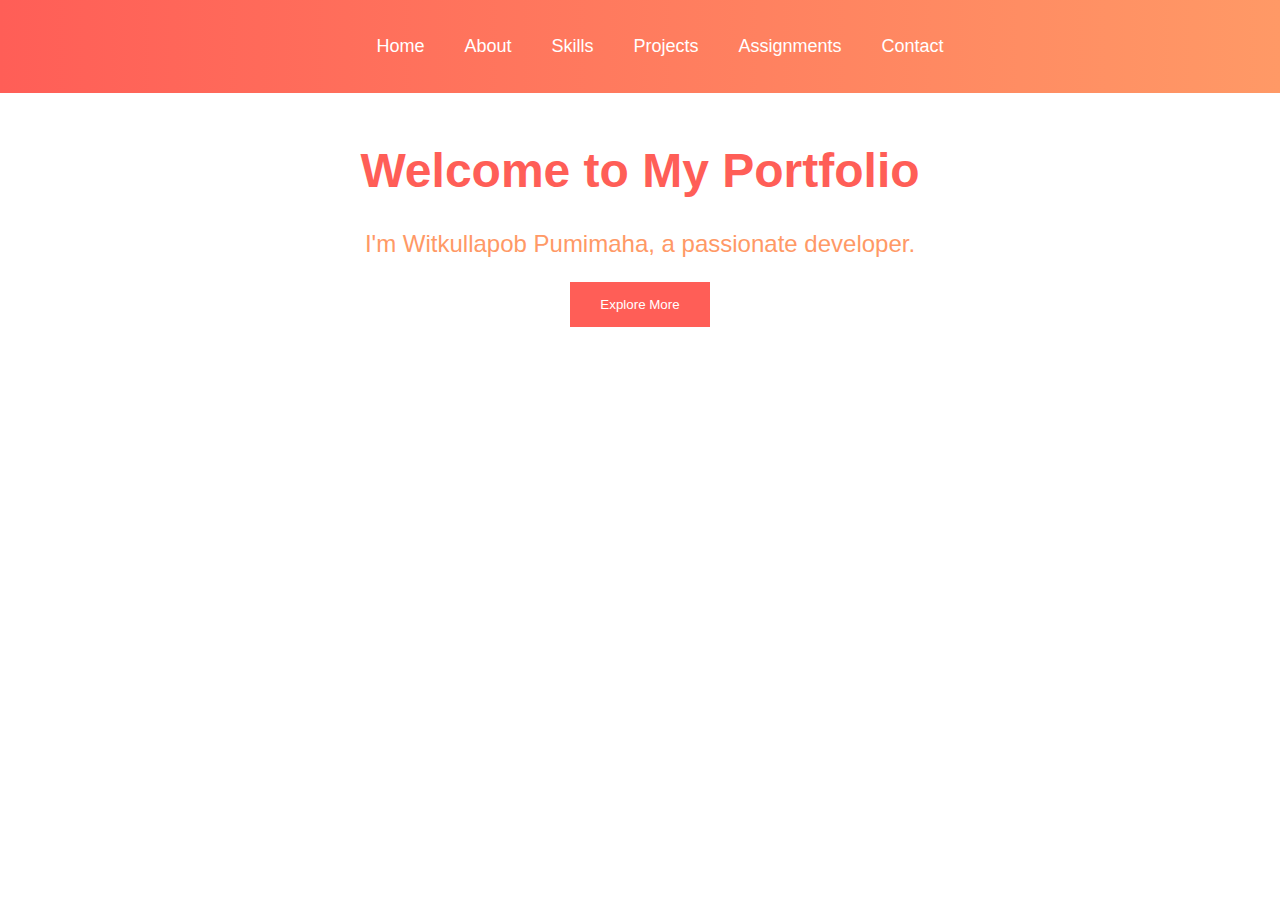
<file: index.html>
<!DOCTYPE html>
<html lang="en">
<head>
    <meta charset="UTF-8">
    <meta name="viewport" content="width=device-width, initial-scale=1.0">
    <title>Personal Portfolio - Home</title>
    <link rel="stylesheet" href="styles.css">
</head>
<body>
   <header>
    <nav>
        <ul>
            <li><a href="index.html">Home</a></li>
            <li><a href="about.html">About</a></li>
            <li><a href="skills.html">Skills</a></li>
            <li><a href="projects.html">Projects</a></li>
            <li><a href="assignments.html">Assignments</a></li>
            <li><a href="contact.html">Contact</a></li>
        </ul>
    </nav>
</header>

    <section id="home">
        <h1>Welcome to My Portfolio</h1>
        <p>I'm Witkullapob Pumimaha, a passionate developer.</p>
        <a href="#about"><button>Explore More</button></a>
    </section>
    <script src="scripts.js"></script>
</body>
</html>
</file>
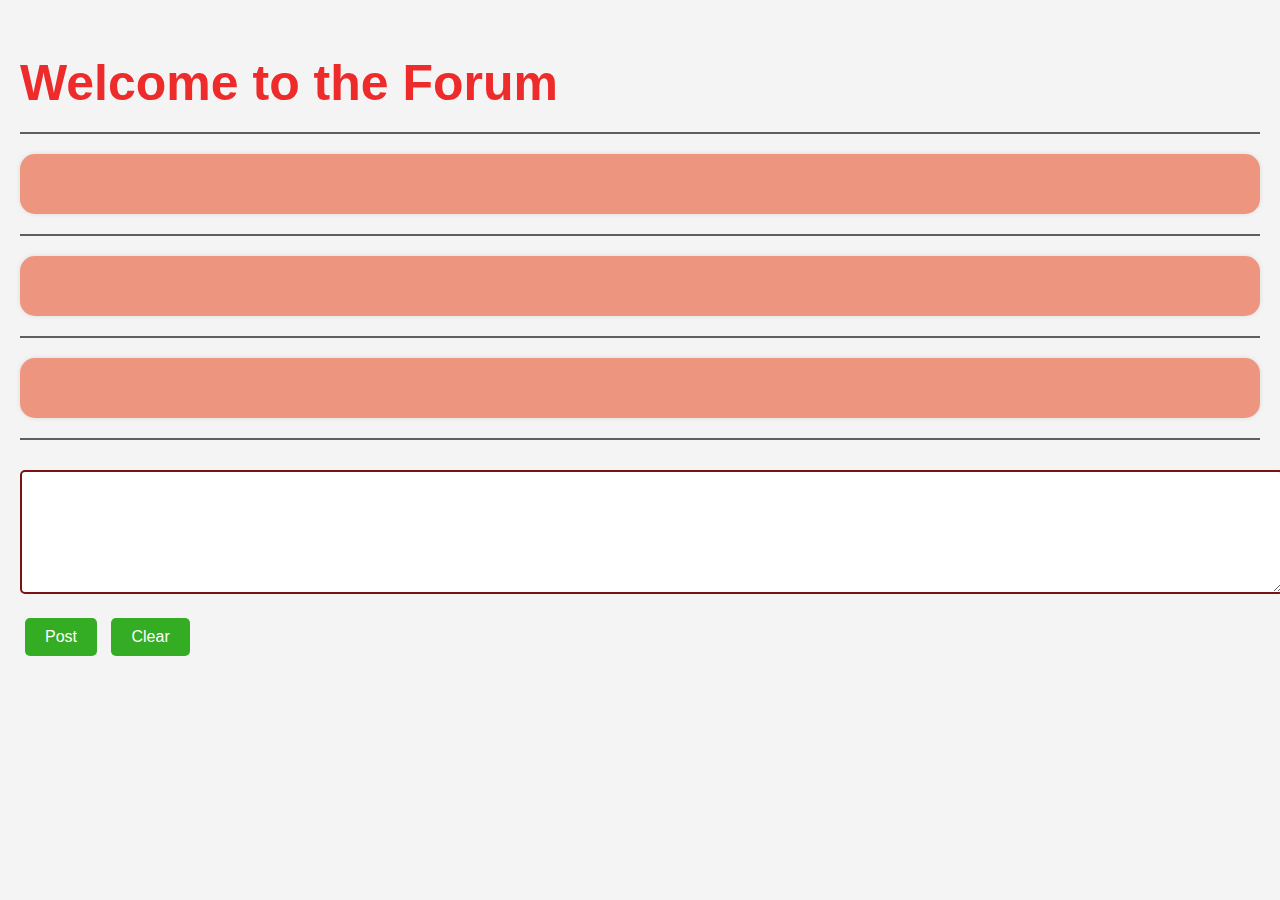
<file: assignment/assignment5/index.html>
<!DOCTYPE html>
<html>
<head>
    <meta charset='utf-8'>
    <meta http-equiv='X-UA-Compatible' content='IE=edge'>
    <title>Blogger</title>
    <meta name='viewport' content='width=device-width, initial-scale=1'>
    <link rel='stylesheet' type='text/css' media='screen' href='main.css'>
    <script src='main.js'></script>
</head>
<body>
    <h1 id="top"></h1>
    <hr>
    <div id="topic"></div>
    <hr>
    <div id="reply1"></div>
    <hr>
    <div id="reply2"></div>
    <hr>
    <textarea name="message" id="message"></textarea>
    <br/>
    <button type="button" onclick="postFunction()">Post</button>
    <button type="button" onclick="clearFunction()">Clear</button>
</body>
</html>
</file>
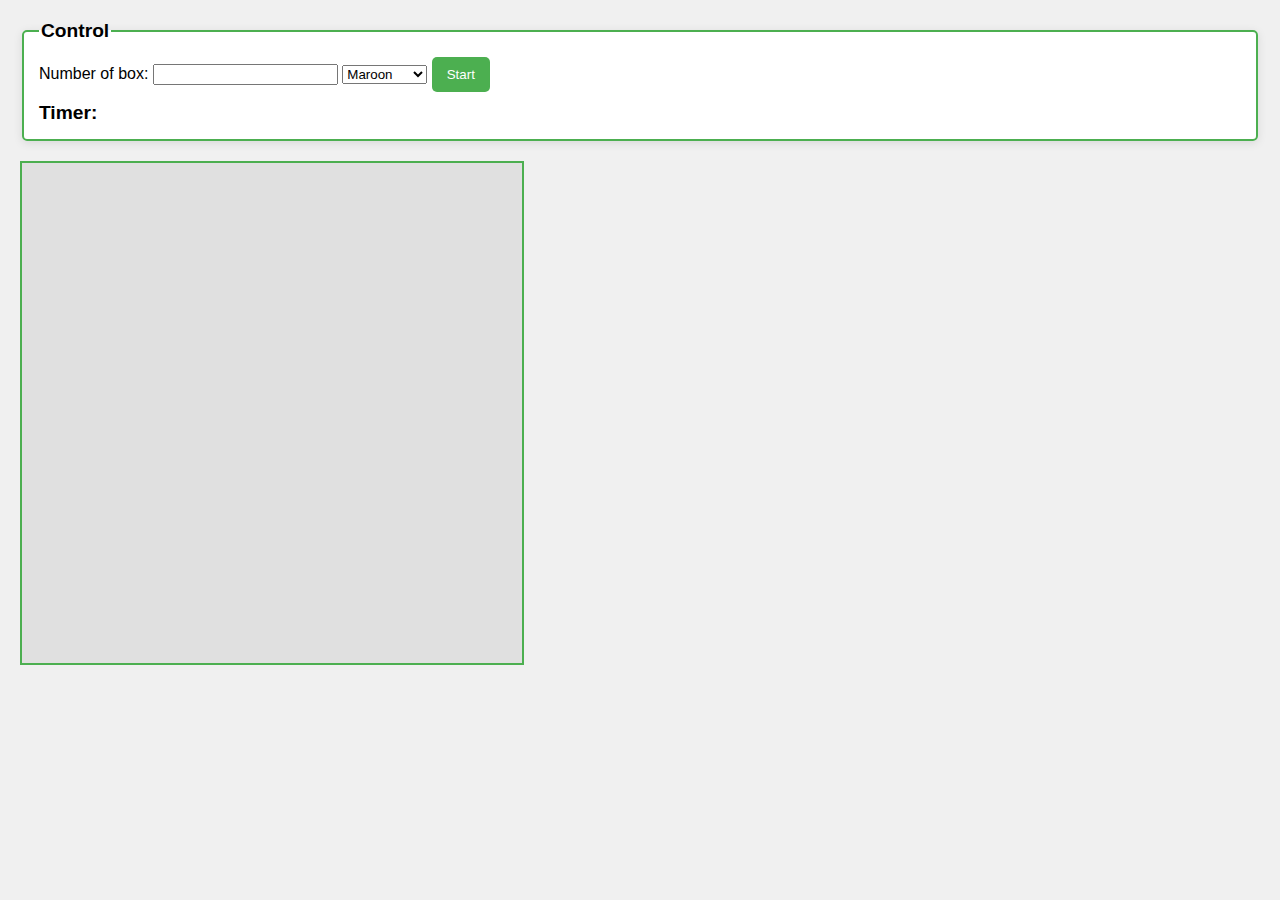
<file: assignment/assignment7/index.html>
<!DOCTYPE html>
<html>
	<head>
		<meta charset="UTF-8">
		<title>Square game</title>
		<script type="text/javascript" src="game.js"></script>
		<link rel="stylesheet" type="text/css" href="game.css">
	</head>
	<body>
		<!-- these codes were adapted from https://courses.cs.washington.edu/courses/cse154/17sp/lecture/more-dom/code/squares.html  -->

		<fieldset>
			<legend>Control</legend>
			Number of box: 
			<input type="text" name="numbox" id="numbox">
			<select name="color" id = "color">
				<option value="maroon">Maroon</option>
				<option value="lightgreen">Lightgreen</option>
				<option value="magenta">Magenta</option>
			</select>
			<button id="start">Start</button>
			<div id="timerClock"> Timer:
				<div id="clock"></div>
			</div>
		</fieldset>

		
		<div id="container">
			<div id="layer"></div>
		</div>
	
	</body>
</html>
</file>
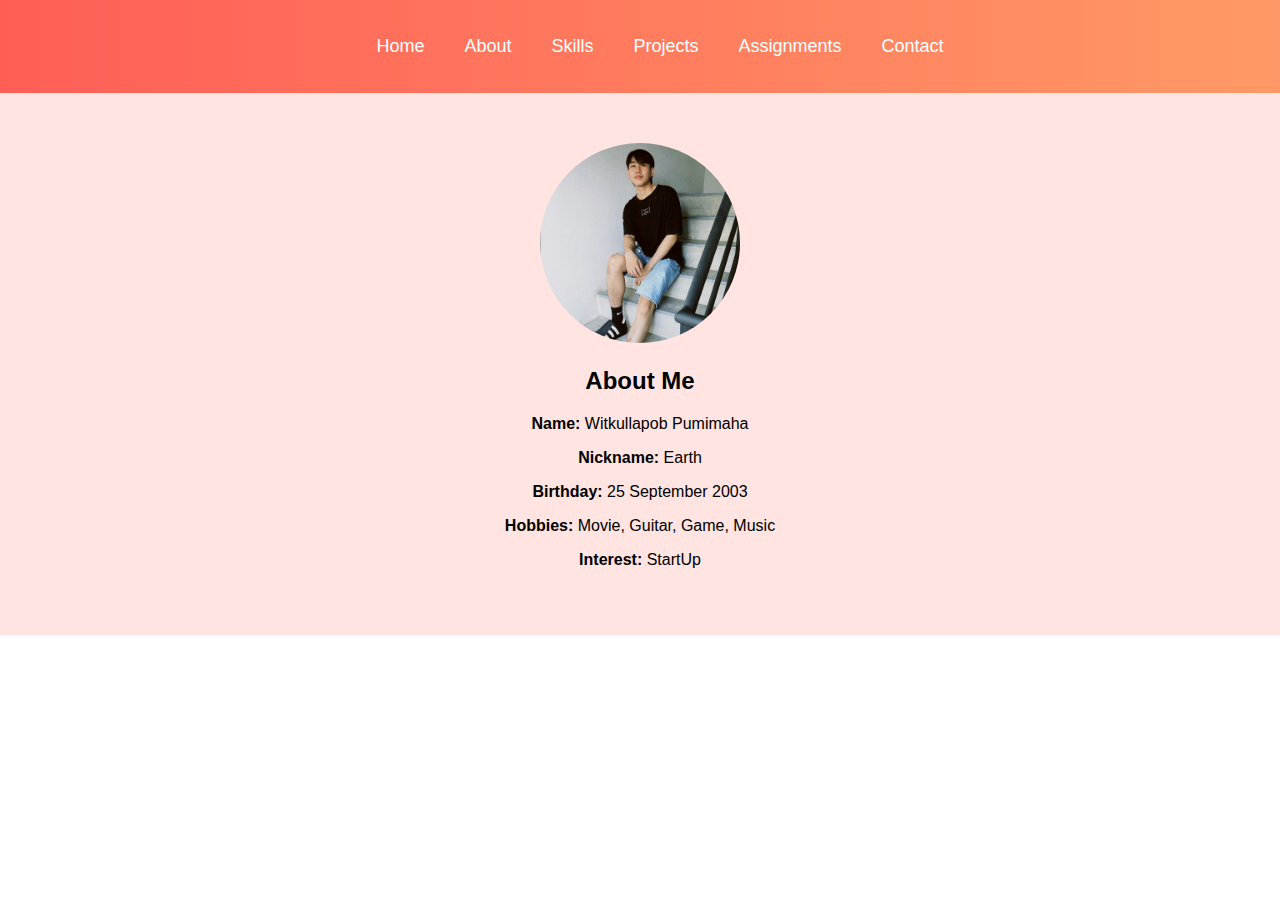
<file: about.html>
<!DOCTYPE html>
<html lang="en">
<head>
    <meta charset="UTF-8">
    <meta name="viewport" content="width=device-width, initial-scale=1.0">
    <title>About Me</title>
    <link rel="stylesheet" href="styles.css">
</head>
<body>
    <header>
        <nav>
            <ul>
                <li><a href="index.html">Home</a></li>
                <li><a href="about.html">About</a></li>
                <li><a href="skills.html">Skills</a></li>
                <li><a href="projects.html">Projects</a></li>
                <li><a href="assignments.html">Assignments</a></li>
                <li><a href="contact.html">Contact</a></li>
            </ul>
        </nav>
    </header>
    <section id="about">
        <img src="images/earth.jpg" alt="My Photo">
        <h2>About Me</h2>
        <p><strong>Name:</strong> Witkullapob Pumimaha</p>
        <p><strong>Nickname:</strong> Earth</p>
        <p><strong>Birthday:</strong> 25 September 2003</p>
        <p><strong>Hobbies:</strong> Movie, Guitar, Game, Music</p>
        <p><strong>Interest:</strong> StartUp</p>
    </section>
    <script src="scripts.js"></script>
</body>
</html>
</file>
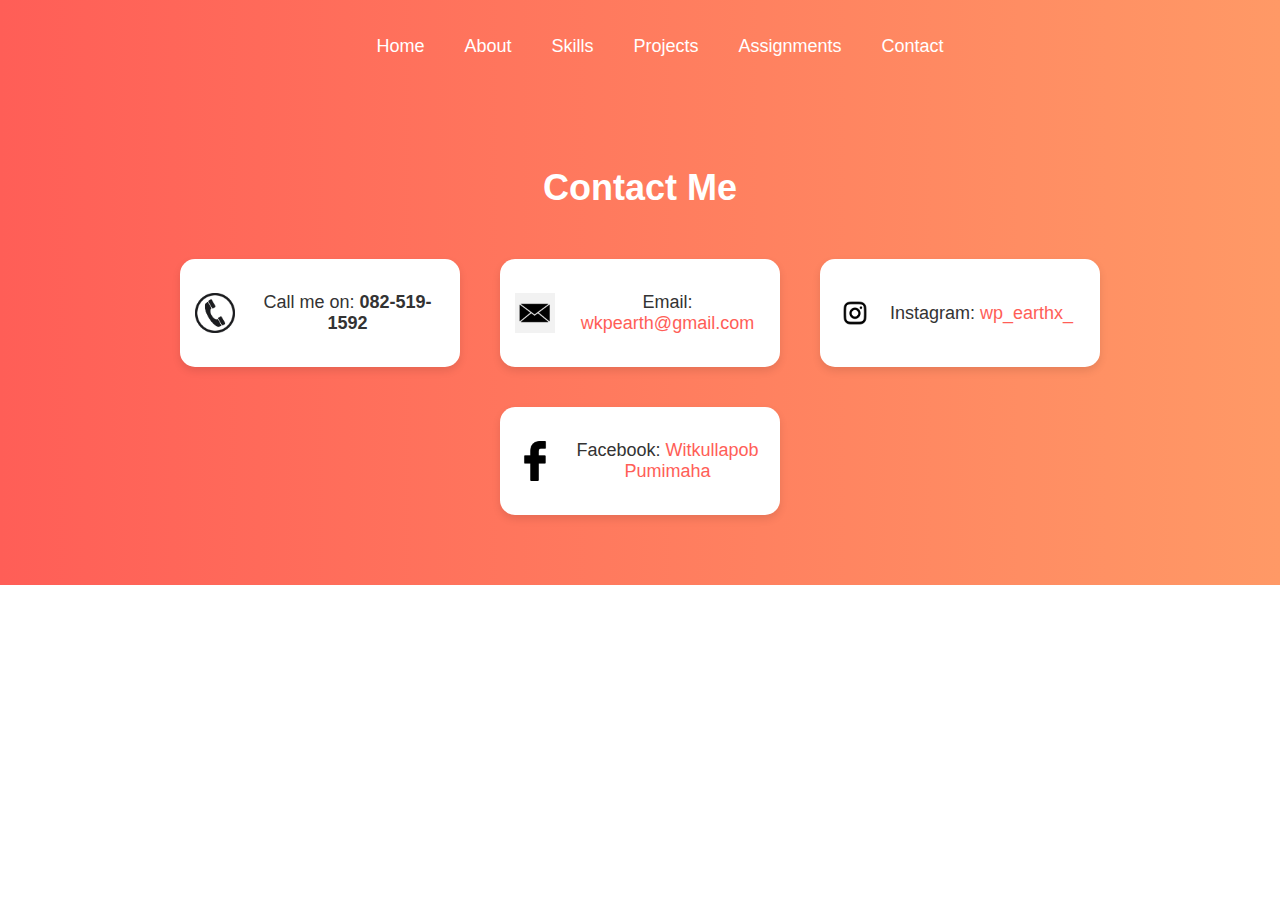
<file: contact.html>
<!DOCTYPE html>
<html lang="en">
<head>
    <meta charset="UTF-8">
    <meta name="viewport" content="width=device-width, initial-scale=1.0">
    <title>Contact Me</title>
    <link rel="stylesheet" href="styles.css">
</head>
<body>
    <header>
        <nav>
            <ul>
                <li><a href="index.html">Home</a></li>
                <li><a href="about.html">About</a></li>
                <li><a href="skills.html">Skills</a></li>
                <li><a href="projects.html">Projects</a></li>
                <li><a href="assignments.html">Assignments</a></li>
                <li><a href="contact.html" class="active">Contact</a></li>
            </ul>
        </nav>
    </header>
    <section id="contact">
        <h1>Contact Me</h1>
        <div class="contact-container">
            <div class="contact-item">
                <img src="images/phone.png" alt="Phone Icon">
                <p>Call me on: <strong>082-519-1592</strong></p>
            </div>
            <div class="contact-item">
                <img src="images/email.png" alt="Email Icon">
                <p>Email: <a href="mailto:wkpearth@gmail.com">wkpearth@gmail.com</a></p>
            </div>
            <div class="contact-item">
                <img src="images/instagram.png" alt="Instagram Icon">
                <p>Instagram: <a href="https://www.instagram.com/wp_earthx_/" target="_blank">wp_earthx_</a></p>
            </div>
            <div class="contact-item">
                <img src="images/facebook.png" alt="Facebook Icon">
                <p>Facebook: <a href="https://www.facebook.com/profile.php?id=100010299349363" target="_blank">Witkullapob Pumimaha</a></p>
            </div>
        </div>
    </section>
    <script src="scripts.js"></script>
</body>
</html>
</file>
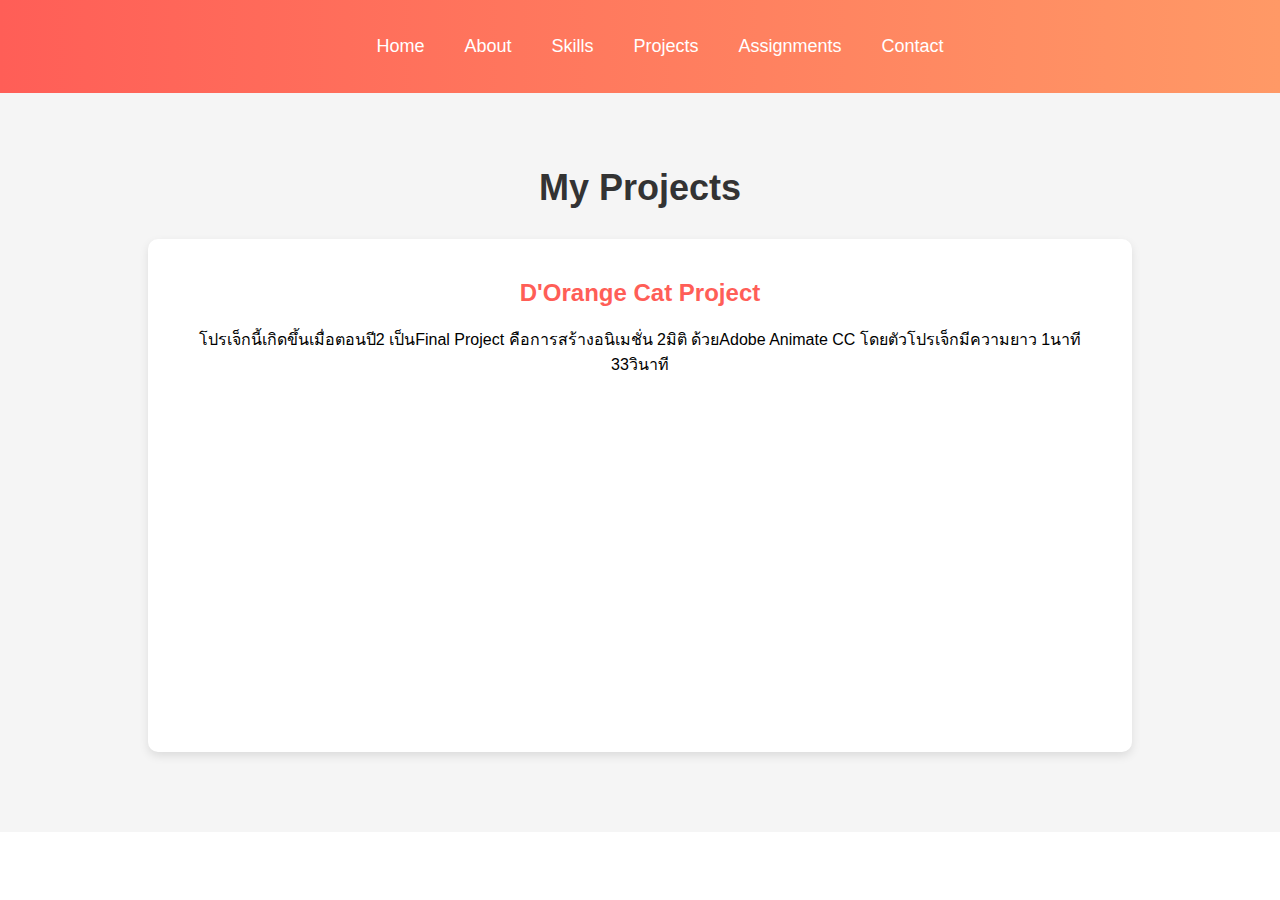
<file: projects.html>
<!DOCTYPE html>
<html lang="en">
<head>
    <meta charset="UTF-8">
    <meta name="viewport" content="width=device-width, initial-scale=1.0">
    <title>My Projects</title>
    <link rel="stylesheet" href="styles.css">
</head>
<body>
    <header>
        <nav>
            <ul>
                <li><a href="index.html">Home</a></li>
                <li><a href="about.html">About</a></li>
                <li><a href="skills.html">Skills</a></li>
                <li><a href="projects.html" class="active">Projects</a></li>
                <li><a href="assignments.html">Assignments</a></li>
                <li><a href="contact.html">Contact</a></li>
            </ul>
        </nav>
    </header>
    <section id="projects">
        <h1>My Projects</h1>
        <div class="project-item">
            <h2>D'Orange Cat Project</h2>
            <p>โปรเจ็กนี้เกิดขึ้นเมื่อตอนปี2 เป็นFinal Project คือการสร้างอนิเมชั่น 2มิติ ด้วยAdobe Animate CC โดยตัวโปรเจ็กมีความยาว 1นาที 33วินาที  </p>
            
            <iframe width="560" height="315" src="https://www.youtube.com/embed/NcOWc7CYoiw?si=yU-kFOSy_NaPfS7A" frameborder="0" allow="accelerometer; autoplay; clipboard-write; encrypted-media; gyroscope; picture-in-picture" allowfullscreen></iframe>
            
        </div>
    </section>
    <script src="scripts.js"></script>
</body>
</html>
</file>
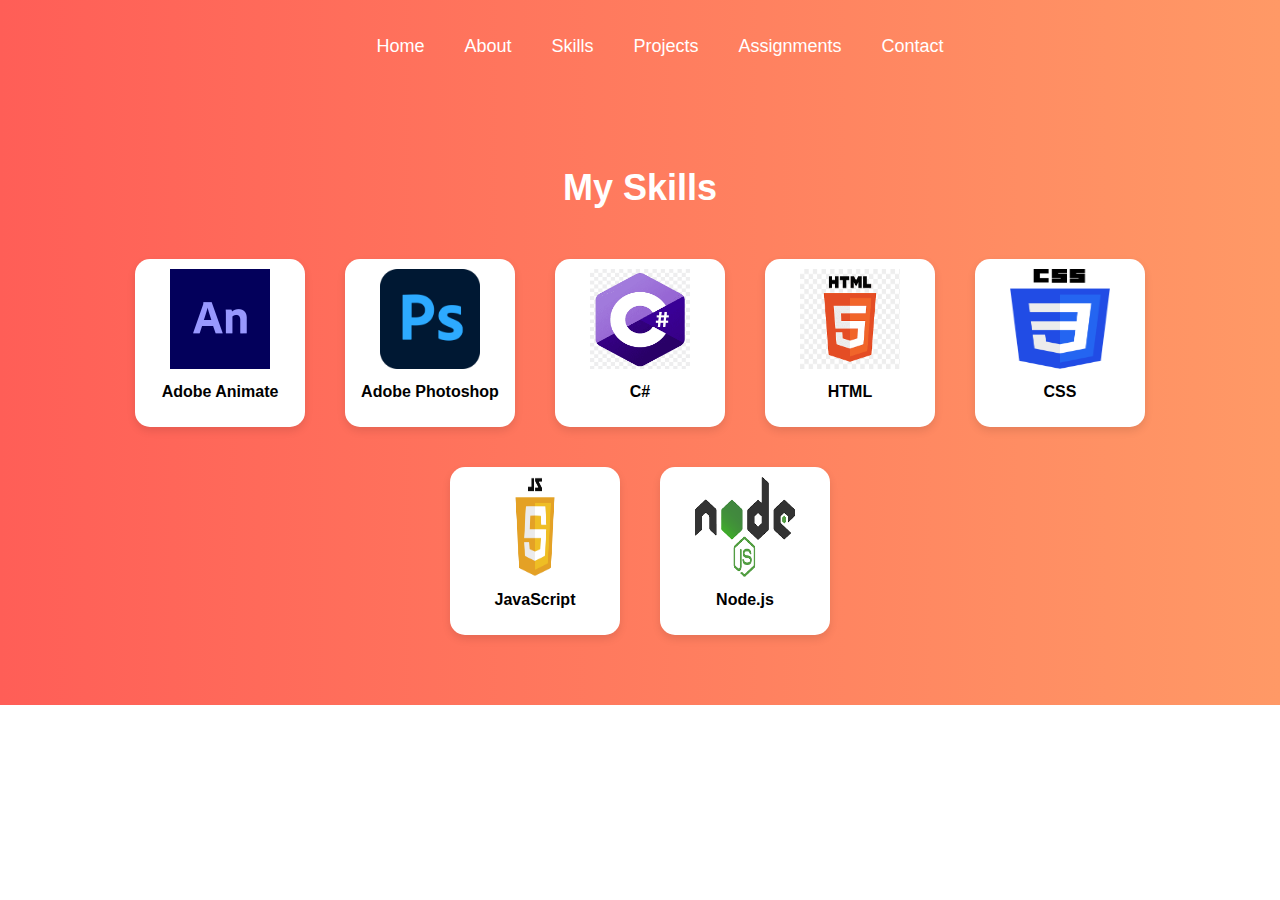
<file: skills.html>
<!DOCTYPE html>
<html lang="en">
<head>
    <meta charset="UTF-8">
    <meta name="viewport" content="width=device-width, initial-scale=1.0">
    <title>My Skills</title>
    <link rel="stylesheet" href="styles.css">
</head>
<body>
    <header>
        <nav>
            <ul>
                <li><a href="index.html">Home</a></li>
                <li><a href="about.html">About</a></li>
                <li><a href="skills.html" class="active">Skills</a></li>
                <li><a href="projects.html">Projects</a></li>
                <li><a href="assignments.html">Assignments</a></li>
                <li><a href="contact.html">Contact</a></li>
            </ul>
        </nav>
    </header>
    <section id="skills">
        <h1>My Skills</h1>
        <div class="skills-container">
            <div class="skill">
                <img src="images/adobe_animate.png" alt="Adobe Animate">
                <p>Adobe Animate</p>
            </div>
            <div class="skill">
                <img src="images/adobe_photoshop.png" alt="Adobe Photoshop">
                <p>Adobe Photoshop</p>
            </div>
            <div class="skill">
                <img src="images/csharp.png" alt="C#">
                <p>C#</p>
            </div>
            <div class="skill">
                <img src="images/html.png" alt="HTML">
                <p>HTML</p>
            </div>
            <div class="skill">
                <img src="images/css.png" alt="CSS">
                <p>CSS</p>
            </div>
            <div class="skill">
                <img src="images/javascript.png" alt="JavaScript">
                <p>JavaScript</p>
            </div>
            <div class="skill">
                <img src="images/nodejs.png" alt="Node.js">
                <p>Node.js</p>
            </div>
        </div>
    </section>
    <script src="scripts.js"></script>
</body>
</html>
</file>
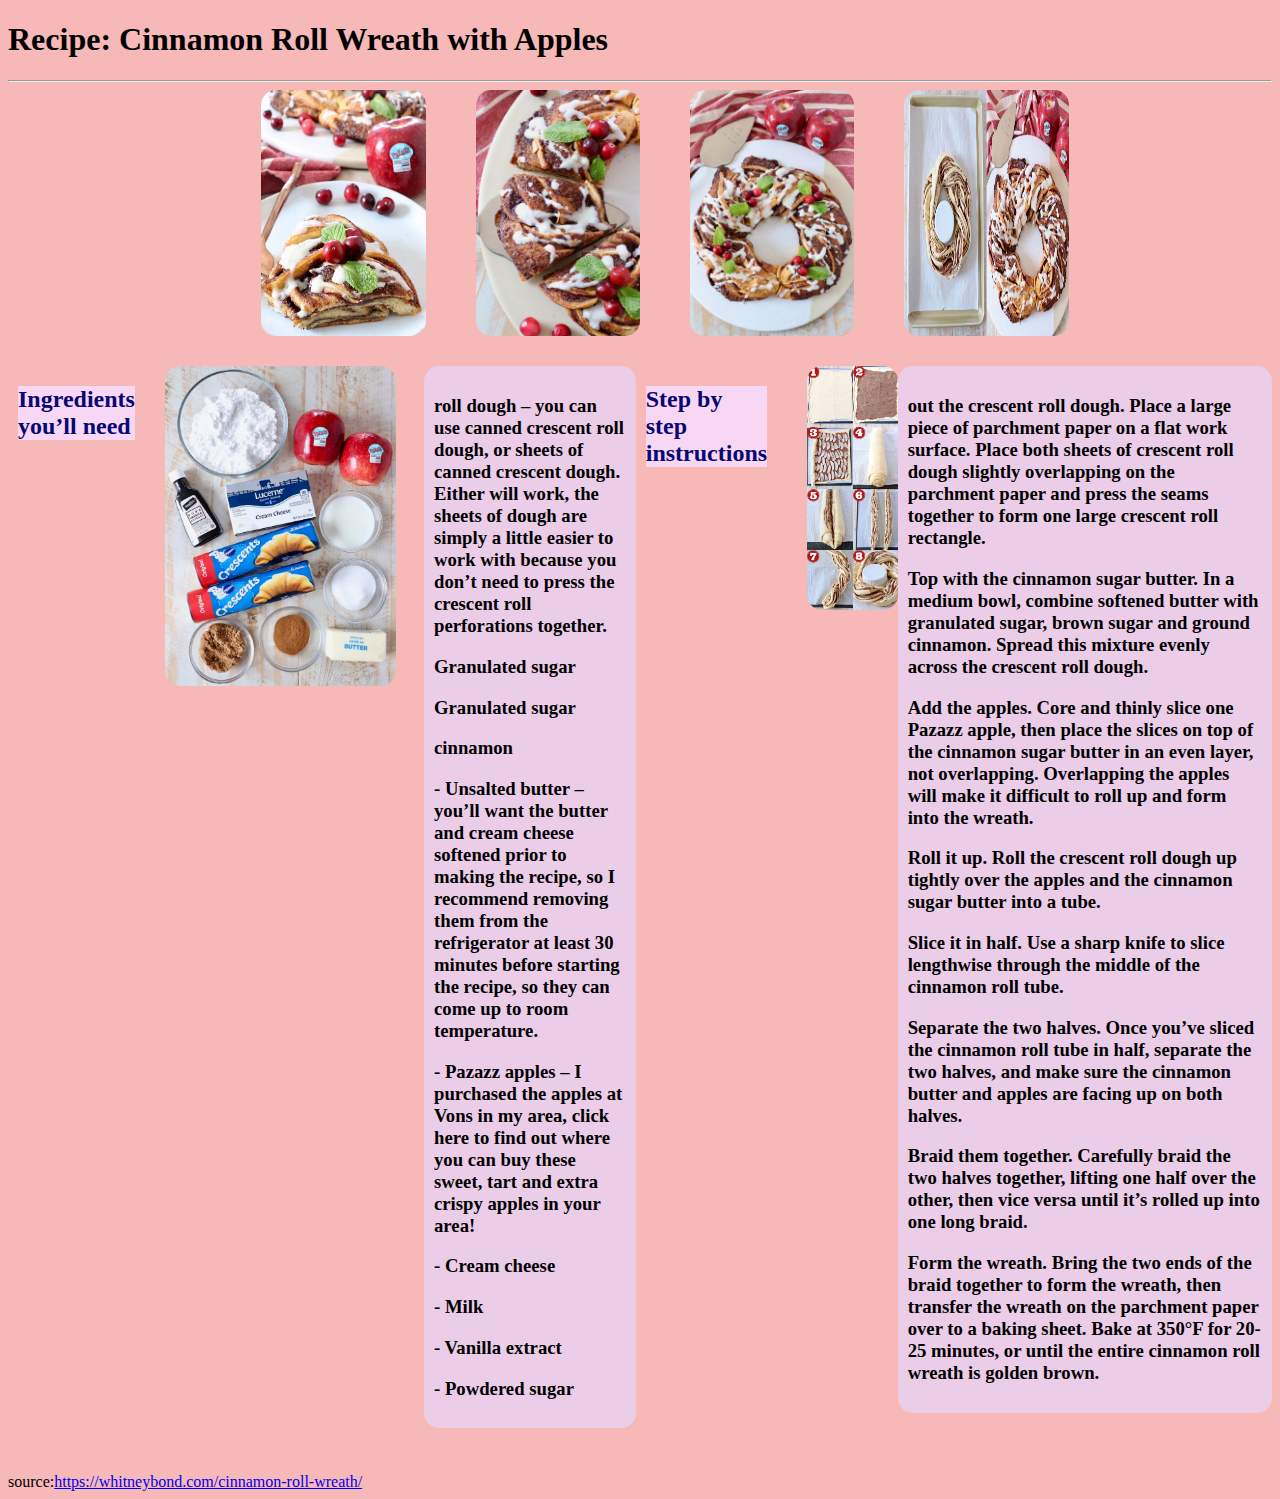
<file: assignment/assignment3/recipe.html>
<!DOCTYPE html>
<html>

<head>
	<meta charset='utf-8'>
	<meta http-equiv='X-UA-Compatible' content='IE=edge'>
	<title>Cinnamon Roll Wreath with Apples</title>
	<meta name="author" content="Witkullapob">
	<link rel="stylesheet" href="main.css">
</head>

<body>
	<!--Heading-->
	<div>
		<h1>Recipe: Cinnamon Roll Wreath with Apples</h1>
		<hr />
	</div>

	<div class="container">
		<!--images-->
		<img class="imagetop" src="pic/cinnamon-3.jpeg">
		<img class="imagetop" src="pic/cinnamon-4.jpeg">
		<img class="imagetop" src="pic/cinnamon-5.jpeg">
		<img class="imagetop" src="pic/cinnamon-6.jpeg">
	
	</div>

	<div class="container">
		<div>
			<h2> Ingredients you’ll need</h2>
		</div>

		<div>
			<!-- images -->
			<img id="imageleft" src="pic/cinnamon-1.jpeg" alt="C1" />
		</div>
<div>
		<div class="first">

			<h3>roll dough – you can use canned crescent roll dough, or
				sheets of canned crescent dough. Either will work, the sheets of dough are simply a little easier to
				work with because you don’t need to press the crescent roll perforations together.</h3>

			<h3>Granulated sugar</h3>

			<h3>Granulated sugar</h3>

			<h3>cinnamon</h3>

			<h3>- Unsalted butter – you’ll want the butter and cream cheese softened prior to making the recipe, so I
				recommend removing them from the refrigerator at least 30 minutes before starting the recipe, so they
				can come up to room temperature.</h3>

			<h3>- Pazazz apples – I purchased the apples at Vons in my area, click here to find out where you can buy
				these sweet, tart and extra crispy apples in your area!</h3>

			<h3>- Cream cheese</h3>

			<h3>- Milk</h3>

			<h3>- Vanilla extract</h3>

			<h3>- Powdered sugar</h3>
		</div>
</div>

		<div>
			<h2>Step by step instructions</h2>
		</div>

		<div class="container">
			<div>
				<!-- images -->
				<img id="imageright" src="pic/cinnamon-2.jpeg" alt="C1" />
			</div>
			<div class="first">
				<h3>out the crescent roll dough. Place a large piece of parchment paper on a flat work surface.
					Place both sheets of crescent roll dough slightly overlapping on the parchment paper and press
					the seams together to form one large crescent roll rectangle.</h3>

				<h3>Top with the cinnamon sugar butter. In a medium bowl, combine softened butter with granulated
					sugar, brown sugar and ground cinnamon. Spread this mixture evenly across the crescent roll
					dough.
				</h3>

				<h3>Add the apples. Core and thinly slice one Pazazz apple, then place the slices on top of the
					cinnamon sugar butter in an even layer, not overlapping. Overlapping the apples will make it
					difficult to roll up and form into the wreath.</h3>

				<h3>Roll it up. Roll the crescent roll dough up tightly over the apples and the cinnamon sugar
					butter into a tube.</h3>

				<h3>Slice it in half. Use a sharp knife to slice lengthwise through the middle of the cinnamon roll
					tube.</h3>

				<h3>Separate the two halves. Once you’ve sliced the cinnamon roll tube in half, separate the two
					halves, and make sure the cinnamon butter and apples are facing up on both halves.</h3>

				<h3>Braid them together. Carefully braid the two halves together, lifting one half over the other,
					then vice versa until it’s rolled up into one long braid.</h3>

				<h3>Form the wreath. Bring the two ends of the braid together to form the wreath, then transfer the
					wreath on the parchment paper over to a baking sheet. Bake at 350°F for 20-25 minutes, or until
					the entire cinnamon roll wreath is golden brown.</h3>

			</div>
		</div>
	</div>

	<footer>
		source:<a href="https://whitneybond.com/cinnamon-roll-wreath/">https://whitneybond.com/cinnamon-roll-wreath/</a>
	</footer>


</body>

</html>
</file>
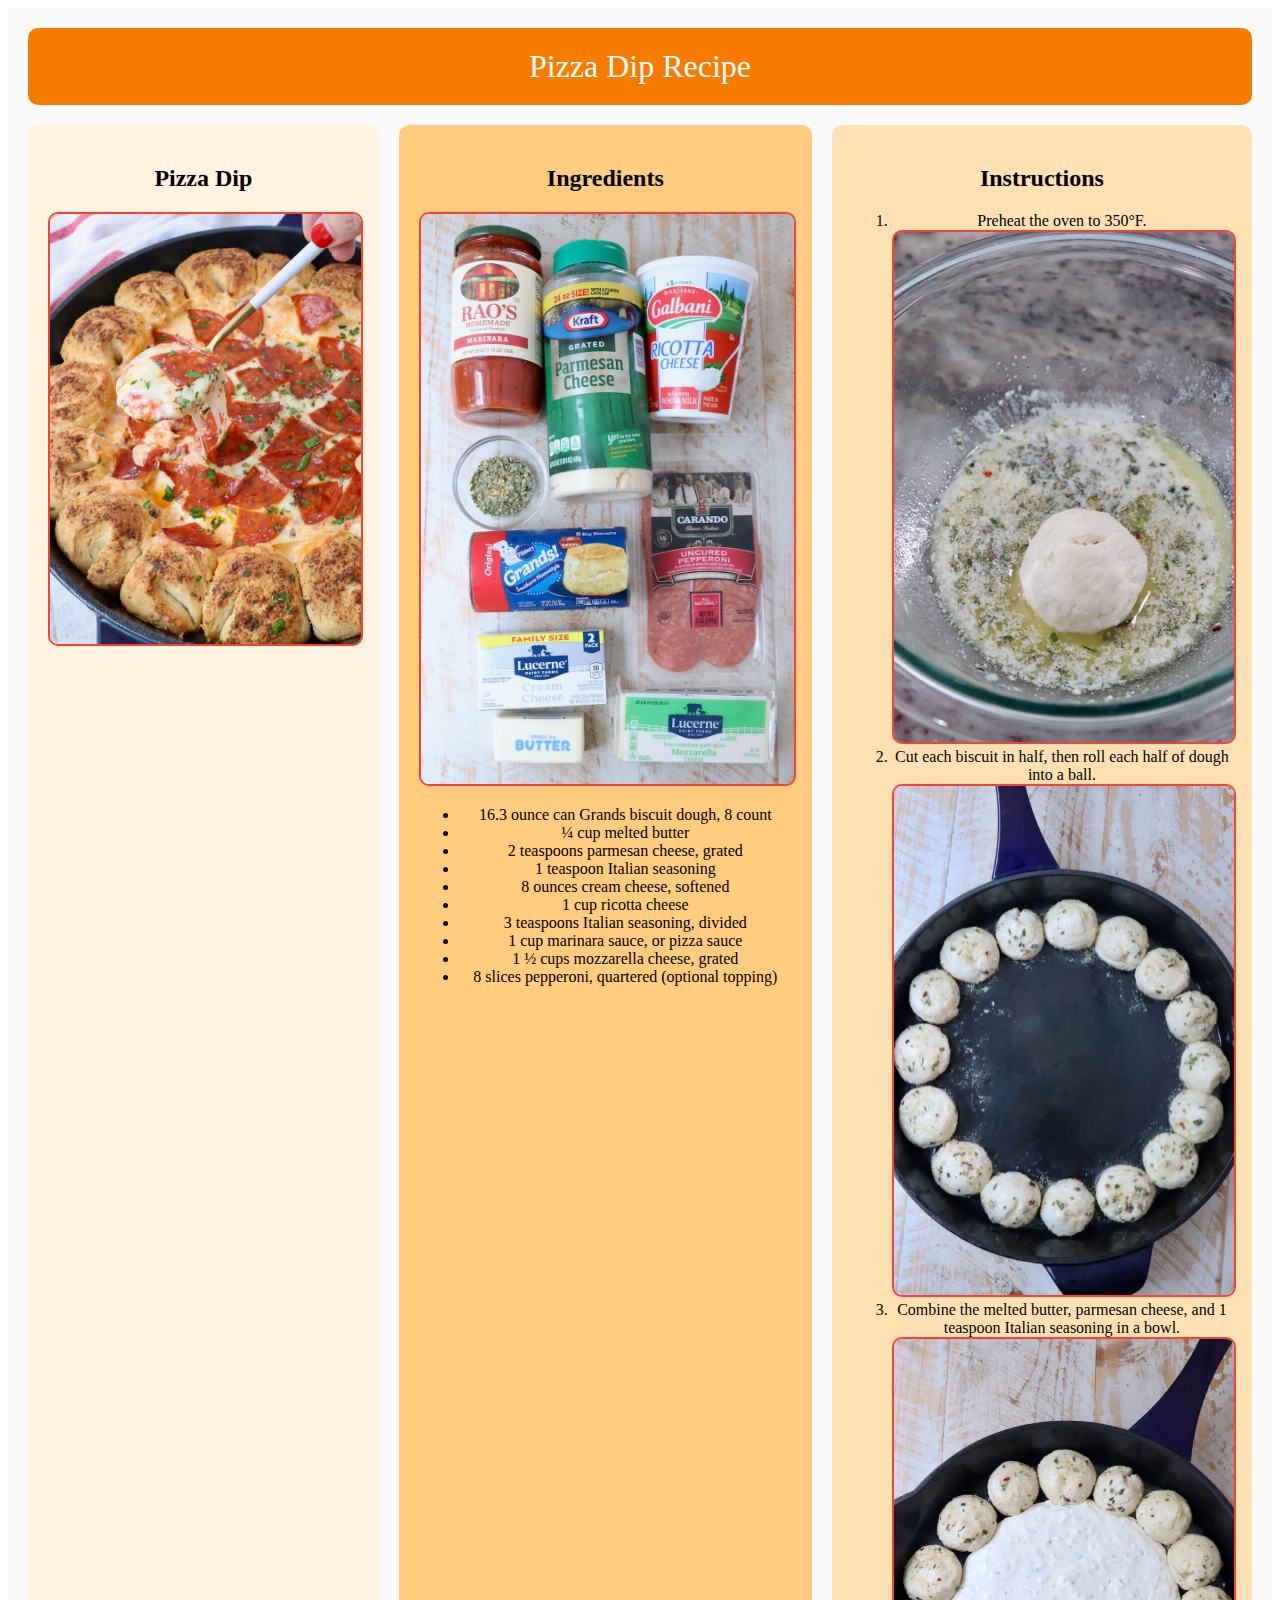
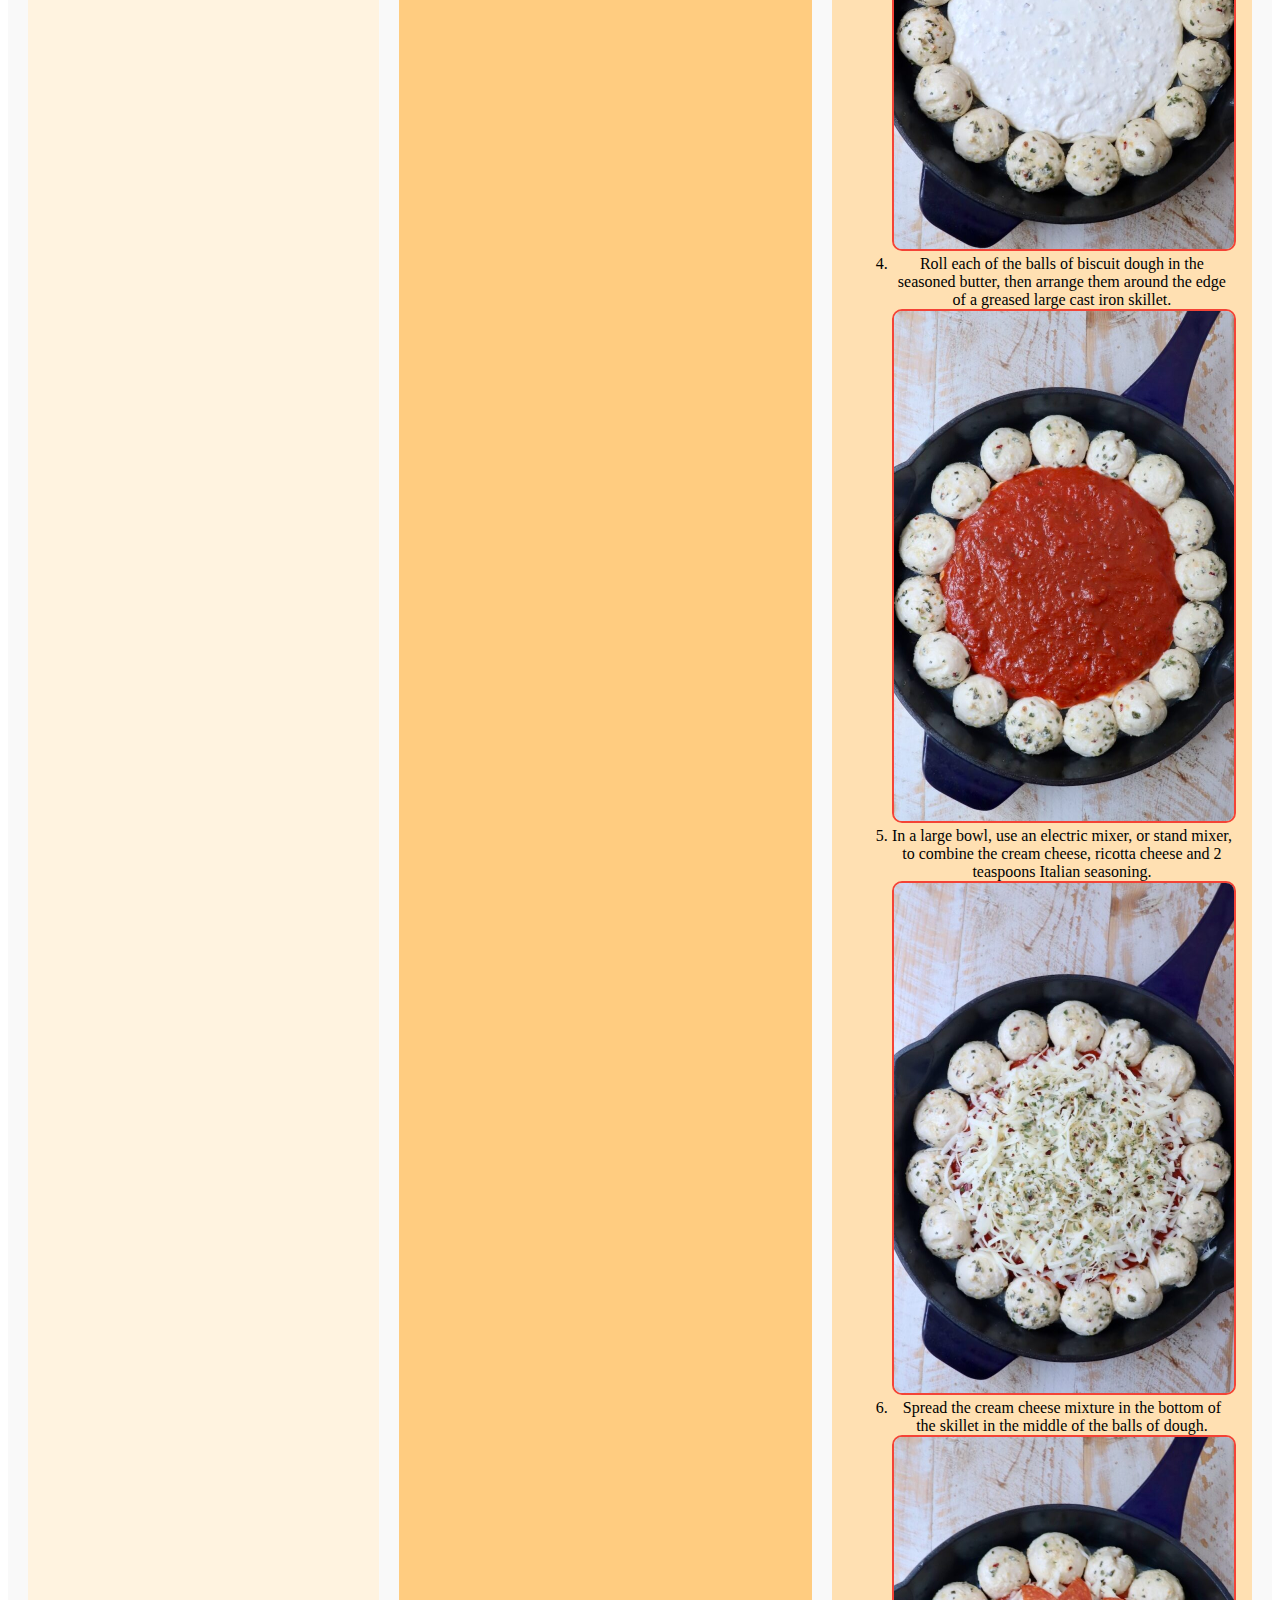
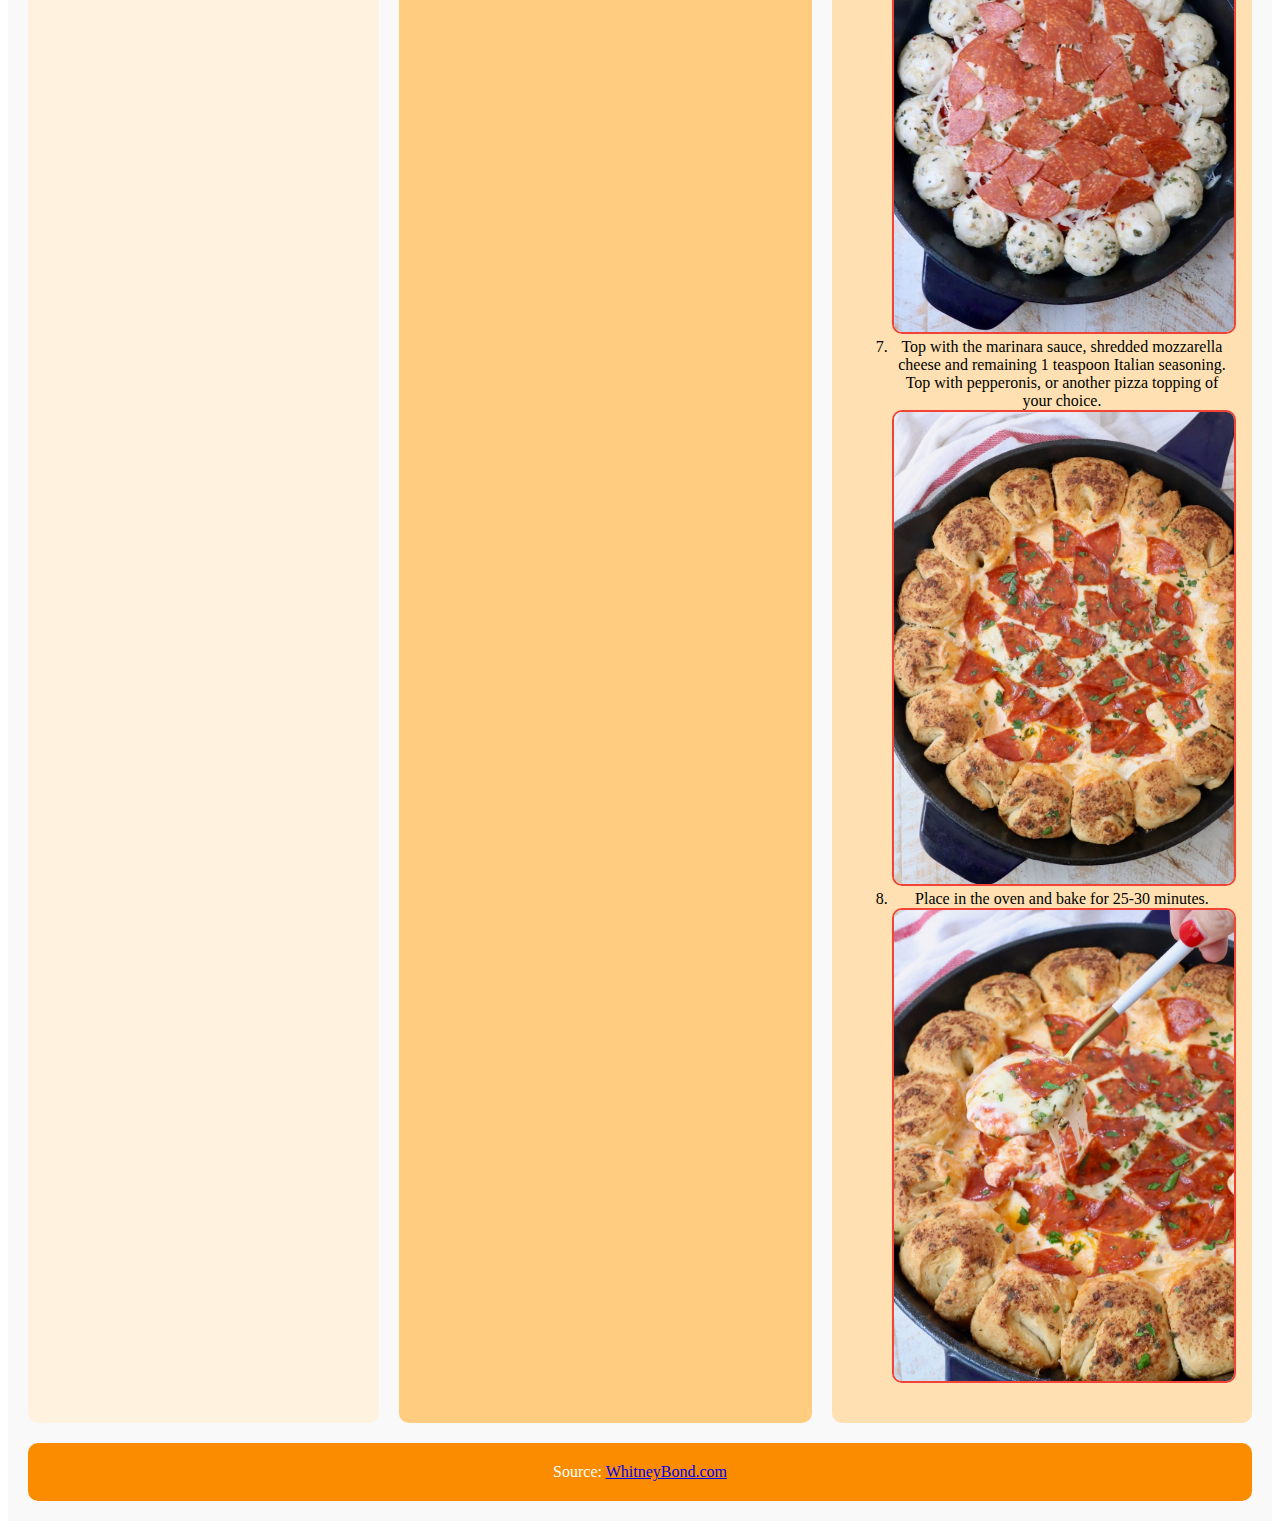
<file: assignment/assignment4/recipe.html>
<!DOCTYPE html>
<html lang="en">
<head>
    <meta charset="UTF-8">
    <meta name="viewport" content="width=device-width, initial-scale=1.0">
    <title>Pizza Dip Recipe</title>
    <link rel="stylesheet" href="main.css">
</head>
<body>
    <div class="grid-container">
        <div id="header">Pizza Dip Recipe</div>
        
        <div id="navigation">
            <h2>Pizza Dip</h2>
            <img src="pic/pizza-dip-9.jpeg" alt="Pizza Dip">
        </div>
        
        <div id="content1">
            <h2>Ingredients</h2>
            <img src="pic/pizza-dip-1.jpeg" alt="Ingredients for Pizza Dip">
            <ul>
                <li>16.3 ounce can Grands biscuit dough, 8 count</li>
                <li>¼ cup melted butter</li>
                <li>2 teaspoons parmesan cheese, grated</li>
                <li>1 teaspoon Italian seasoning</li>
                <li>8 ounces cream cheese, softened</li>
                <li>1 cup ricotta cheese</li>
                <li>3 teaspoons Italian seasoning, divided</li>
                <li>1 cup marinara sauce, or pizza sauce</li>
                <li>1 ½ cups mozzarella cheese, grated</li>
                <li>8 slices pepperoni, quartered (optional topping)</li>
            </ul>
        </div>
        
        <div id="content2">
            <h2>Instructions</h2>
            <ol>
                <li>Preheat the oven to 350°F.
                    <img src="pic/pizza-dip-2.jpeg" alt="Preheating the oven">
                </li>
                <li>Cut each biscuit in half, then roll each half of dough into a ball.
                    <img src="pic/pizza-dip-3.jpeg" alt="Cutting the dough">
                </li>
                <li>Combine the melted butter, parmesan cheese, and 1 teaspoon Italian seasoning in a bowl.
                    <img src="pic/pizza-dip-4.jpeg" alt="Mixing butter and seasoning">
                </li>
                <li>Roll each of the balls of biscuit dough in the seasoned butter, then arrange them around the edge of a greased large cast iron skillet.
                    <img src="pic/pizza-dip-5.jpeg" alt="Rolling the dough balls">
                </li>
                <li>In a large bowl, use an electric mixer, or stand mixer, to combine the cream cheese, ricotta cheese and 2 teaspoons Italian seasoning.
                    <img src="pic/pizza-dip-6.jpeg" alt="Mixing the cheese">
                </li>
                <li>Spread the cream cheese mixture in the bottom of the skillet in the middle of the balls of dough.
                    <img src="pic/pizza-dip-7.jpeg" alt="Spreading the cheese mixture">
                </li>
                <li>Top with the marinara sauce, shredded mozzarella cheese and remaining 1 teaspoon Italian seasoning. Top with pepperonis, or another pizza topping of your choice.
                    <img src="pic/pizza-dip-8.jpeg" alt="Topping the pizza">
                </li>
                <li>Place in the oven and bake for 25-30 minutes.
                    <img src="pic/pizza-dip-9.jpeg" alt="Baking the pizza">
                </li>
            </ol>
        </div>
        
        <div id="footer">
            Source: <a href="https://whitneybond.com/pizza-dip/" target="_blank">WhitneyBond.com</a>
        </div>
    </div>
</body>
</html>
</file>
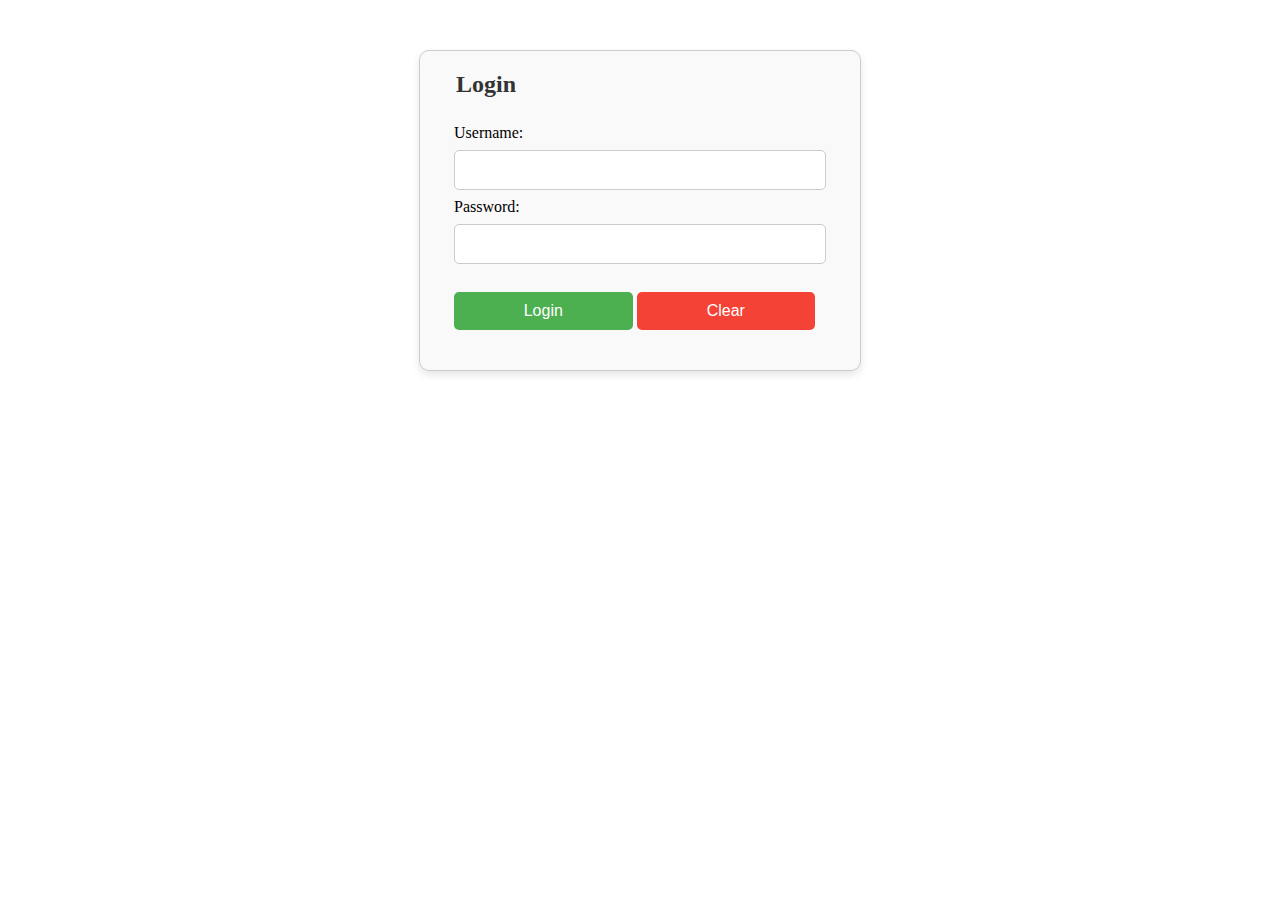
<file: assignment/assignment6/login.html>
<!DOCTYPE html>
<html>
<head>
	<meta charset='utf-8'>
	<meta http-equiv='X-UA-Compatible' content='IE=edge'>
	<title>Page Title</title>
	<meta name='viewport' content='width=device-width, initial-scale=1'>
	<link rel='stylesheet' type='text/css' media='screen' href='main.css'>
	<script src='login.js'></script>
</head>
<body>
	<form name="myLogin" id = "myLogin">
		<fieldset>
			<legend>Login</legend>
			Username: 
			<input type="text" name="username" id="username" required>
			<br>
			Password: 
			<input type="password" name="password" required>
			<br>
			<input type="submit" value="Login">
			<input type="reset" value="Clear">
		</fieldset>
	</form>
</body>
</html>
</file>
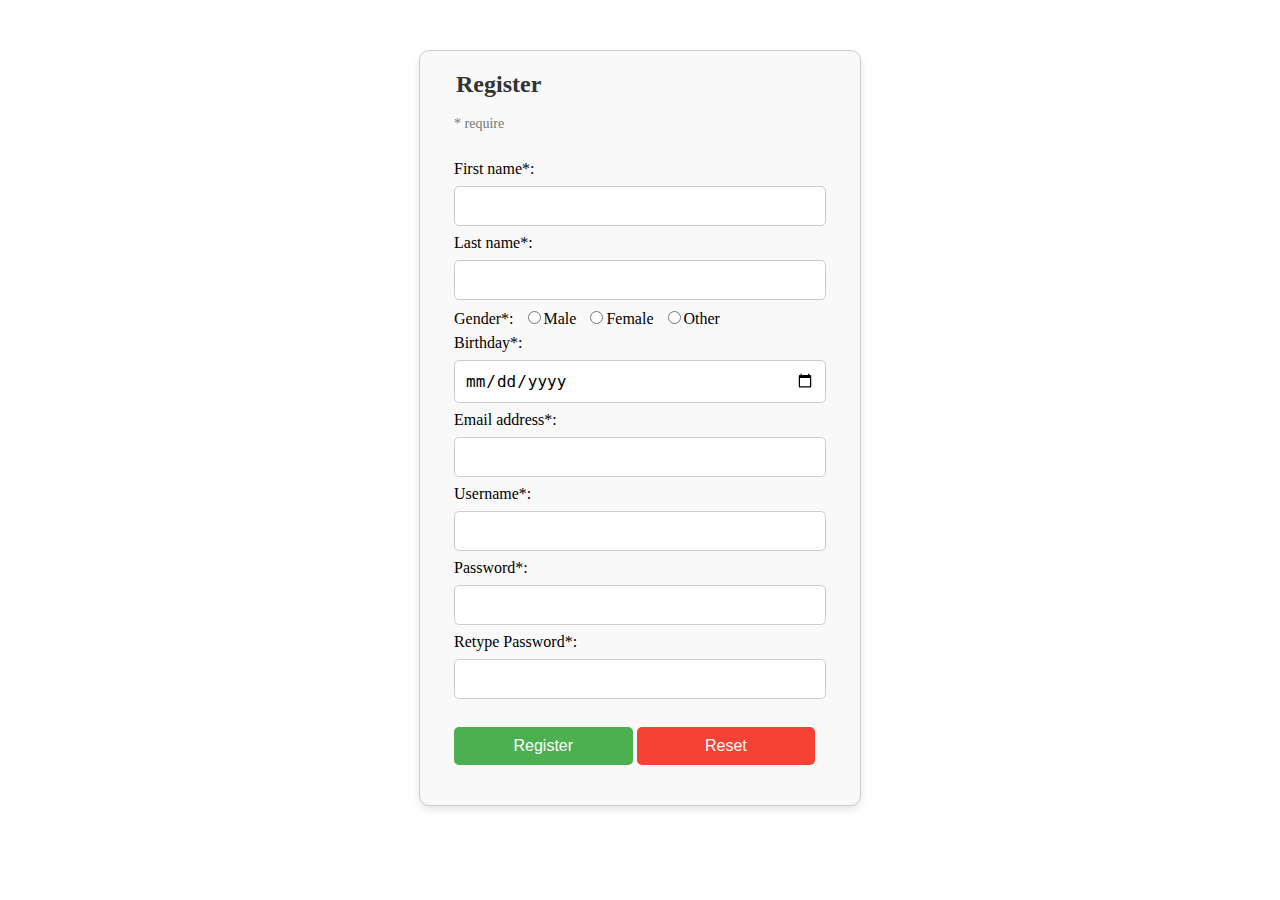
<file: assignment/assignment6/register.html>
<!DOCTYPE html>
<html>
<head>
	<meta charset='utf-8'>
	<meta http-equiv='X-UA-Compatible' content='IE=edge'>
	<title>Page Title</title>
	<meta name='viewport' content='width=device-width, initial-scale=1'>
	<link rel='stylesheet' type='text/css' media='screen' href='main.css'>
	<script src='register.js'></script>
</head>
<body>
	<form name="myRegister" id="myRegister">
		<fieldset>
			<legend>Register</legend>
			<span>* require</span> <br>
			<span id="errormsg"></span> <br>
			First name*: 
			<input type="text" name="firstname" required>
			Last name*: 
			<input type="text" name="lastname" >
			<br>
			Gender*: 
			<input type="radio" name="gender" value="male" >Male
			<input type="radio" name="gender" value="female" >Female
			<input type="radio" name="gender" value="female" >Other
			<br>
			Birthday*: 
			<input type="date" name="bday" value="" >
			<br>
			Email address*: 
			<input type="email" name="email" >
			<br>
			Username*: 
			<input type="text" name="username" >
			<br>
			Password*: 
			<input type="password" name="password" required>
			<br>
			Retype Password*: 
			<input type="password" name="retype_password" required>
			<br>
			<input type="submit" value="Register">
			<input type="reset" value="Reset">
		</fieldset>
	</form>
</body>
</html>
</file>
<file: styles.css>
body, html {
    margin: 0;
    padding: 0;
    font-family: 'Arial', sans-serif;
}

header {
    background: linear-gradient(to right, #ff5e57, #ff9966);
    padding: 20px;
}

nav ul {
    display: flex;
    justify-content: center;
    list-style-type: none;
}

nav ul li {
    margin: 0 20px;
}

nav ul li a {
    text-decoration: none;
    color: white;
    font-size: 18px;
}

#home {
    text-align: center;
    margin: 50px auto;
}

#home h1 {
    font-size: 48px;
    color: #ff5e57;
}

#home p {
    font-size: 24px;
    color: #ff9966;
}

#home button {
    padding: 15px 30px;
    background-color: #ff5e57;
    color: white;
    border: none;
    cursor: pointer;
}

#about {
    padding: 50px;
    text-align: center;
    background: #ffe4e1;
}

#about img {
    width: 200px;
    height: 200px;
    border-radius: 50%;
}

#skills {
    padding: 50px;
    text-align: center;
    background: linear-gradient(to right, #ff5e57, #ff9966);
}

#skills h1 {
    font-size: 36px;
    color: white;
}

.skills-container {
    display: flex;
    flex-wrap: wrap;
    justify-content: center;
    margin-top: 30px;
}

.skill {
    width: 150px;
    margin: 20px;
    text-align: center;
    background: white;
    padding: 10px;
    border-radius: 15px;
    box-shadow: 0 4px 8px rgba(0, 0, 0, 0.1);
    transition: transform 0.3s ease-in-out;
}

.skill:hover {
    transform: scale(1.1);
}

.skill img {
    width: 100px;
    height: 100px;
}

.skill p {
    margin-top: 10px;
    font-size: 16px;
    font-weight: bold;
}

#contact {
    padding: 50px;
    text-align: center;
    background: linear-gradient(to right, #ff5e57, #ff9966);
}

#contact h1 {
    font-size: 36px;
    color: white;
}

.contact-container {
    display: flex;
    flex-wrap: wrap;
    justify-content: center;
    margin-top: 30px;
}

.contact-item {
    width: 250px;
    margin: 20px;
    padding: 15px;
    background: white;
    border-radius: 15px;
    box-shadow: 0 4px 8px rgba(0, 0, 0, 0.1);
    transition: transform 0.3s ease-in-out;
    display: flex;
    align-items: center;
}

.contact-item:hover {
    transform: scale(1.05);
}

.contact-item img {
    width: 40px;
    height: 40px;
    margin-right: 15px;
}

.contact-item p {
    font-size: 18px;
    color: #333;
}

.contact-item a {
    text-decoration: none;
    color: #ff5e57;
    transition: color 0.3s ease-in-out;
}

.contact-item a:hover {
    color: #ff9966;
}

#assignments {
    padding: 50px;
    text-align: center;
    background: linear-gradient(to right, #ff5e57, #ff9966);
}

#assignments h1 {
    font-size: 36px;
    color: white;
}

.assignment-buttons {
    margin-top: 30px;
}

.assignment-btn {
    display: inline-block;
    margin: 15px;
    padding: 15px 30px;
    background: white;
    color: #ff5e57;
    border-radius: 10px;
    text-decoration: none;
    font-size: 18px;
    font-weight: bold;
    transition: background 0.3s ease-in-out, transform 0.3s ease-in-out, box-shadow 0.3s ease-in-out;
}

.assignment-btn:hover {
    background: #ff5e57;
    color: white;
    transform: scale(1.1);
    box-shadow: 0 4px 15px rgba(0, 0, 0, 0.2);
}

#projects {
    padding: 50px;
    text-align: center;
    background: #f5f5f5;
}

#projects h1 {
    font-size: 36px;
    color: #333;
}

.project-item {
    margin: 30px auto;
    padding: 20px;
    width: 80%;
    background: white;
    border-radius: 10px;
    box-shadow: 0 4px 10px rgba(0, 0, 0, 0.1);
}

.project-item h2 {
    color: #ff5e57;
}

.project-item iframe {
    margin-top: 20px;
    border-radius: 10px;
}

.project-item a {
    color: #ff5e57;
    text-decoration: none;
}

.project-item a:hover {
    color: #ff9966;
    text-decoration: underline;
}



@media screen and (max-width: 768px) {
    nav ul {
        flex-direction: column;
    }
    nav ul li {
        margin: 10px 0;
    }
    #home h1, #home p {
        font-size: 32px;
    }
}
</file>
<file: assignment/assignment5/main.css>
body {
    font-family: Arial, sans-serif;
    background-color: #f4f4f4;
    color: #333;
    margin: 0;
    padding: 20px;
}

h1 {
    color: #ee2b2b;
    font-size: 50px;
    margin-bottom: 20px;
}

hr {
    margin: 20px 0;
    border: 0;
    border-top: 2px solid #5f5f5f;
}

#topic, #reply1, #reply2 {
    background-color: #ee957f;
    padding: 5px;
    border-radius: 15px;
    margin-bottom: 10px;
    box-shadow: 0 0 5px rgba(0, 0, 0, 0.1);
    min-height: 50px;
}

textarea {
    width: 100%;
    height: 100px;
    padding: 10px;
    margin-top: 10px;
    margin-bottom: 10px;
    border-radius: 5px;
    border: 2px solid #7a1212;
    font-size: 25px;
}

button {
    background-color: #34ac24;
    color: white;
    border: none;
    padding: 10px 20px;
    text-align: center;
    font-size: 16px;
    margin: 10px 5px;
    cursor: pointer;
    border-radius: 5px;
}

button:hover {
    background-color: #f51b1b;
}
</file>
<file: assignment/assignment7/game.css>
body {
    font-family: Arial, sans-serif;
    background-color: #f0f0f0;
    margin: 0;
    padding: 20px;
}

fieldset {
    border: 2px solid #4CAF50;
    border-radius: 5px;
    padding: 15px;
    background-color: #ffffff;
    box-shadow: 0 2px 10px rgba(0, 0, 0, 0.1);
}

legend {
    font-weight: bold;
    font-size: 1.2em;
}

#container {
    position: relative;
    width: 500px;
    height: 500px;
    border: 2px solid #4CAF50;
    margin-top: 20px;
    background-color: #e0e0e0;
    overflow: hidden;
}

#layer {
    position: absolute;
    width: 100%;
    height: 100%;
}

.square {
    position: absolute;
    width: 25px;
    height: 25px;
    border-radius: 5px;
    box-shadow: 0 2px 5px rgba(0, 0, 0, 0.2);
    transition: transform 0.2s;
}

.square:hover {
    transform: scale(1.1);
}

button {
    padding: 10px 15px;
    background-color: #4CAF50;
    color: white;
    border: none;
    border-radius: 5px;
    cursor: pointer;
    transition: background-color 0.3s;
}

button:hover {
    background-color: #45a049;
}

#timerClock {
    margin-top: 10px;
    font-size: 1.2em;
    font-weight: bold;
}

#clock {
    font-size: 1.5em;
    color: #d9534f; /* Red color for countdown */
}
</file>
<file: assignment/assignment3/main.css>
body {
    background-color: rgb(247, 184, 184);
    background-size: cover;
}
img {
    margin-left: 30px;
    border-radius: 15px;
}
div{
    text-align: left;
}
h2{
    margin-left: 10px;
    background-color: rgb(248, 215, 244);
    color: rgb(8, 8, 116);
}

.flex_container img{
    display: flex;
    flex-wrap: wrap;
    width: 100%;
}

.flex_container{
    display: flex;
    align-items:first baseline;
    justify-content: baseline;
    flex-wrap: wrap;
}

.flex_container > div{
    width: 400px;
    margin-left: 0px;
    margin-top: 30px;
    margin-bottom: 10px;
}
.container{
    display: flex;
    justify-content: center;
    margin-bottom: 30px;
  
}
.first{
    margin: 0px auto;
    padding: 10px;  
    background-color:rgb(236, 205, 232);
    border-radius: 15px;
    max-width: 500px;
}
#imageright{
    width: 70%;
    margin-left: 40px;
    text-align: right;
}
#imageleft{
    width: 80%;
    margin-left: 30px;
}
.imagetop{
    width: 13%;
    margin-left: 50px;
}
</file>
<file: assignment/assignment4/main.css>
/* Grid container setup */
.grid-container {
    display: grid;
    grid-template-areas: 
        'header header header'
        'navigation content1 content2'
        'footer footer footer';
    gap: 20px;
    padding: 20px;
    background: #F9F9F9;
}

.grid-container > div {
    background: #ffe0b2;
    border-radius: 10px;
    padding: 20px;
    text-align: center;
}

/* Specific grid areas */
#header {
    grid-area: header;
    background: #F57C00;
    color: white;
    font-size: 2em;
}

#navigation {
    grid-area: navigation;
    background: #FFF3E0;
}

#content1 {
    grid-area: content1;
    background: #FFCC80;
}

#content2 {
    grid-area: content2;
    background: #FFE0B2;
}

#footer {
    grid-area: footer;
    background: #FB8C00;
    color: white;
}

/* Media Queries */
@media (max-width: 768px) {
    .grid-container {
        grid-template-areas: 
            'header header header'
            'navigation navigation content1'
            'content2 content2 content2'
            'footer footer footer';
    }
}

@media (max-width: 480px) {
    .grid-container {
        grid-template-areas: 
            'header'
            'navigation'
            'content1'
            'content2'
            'footer';
    }
    .grid-container > div {
        padding: 15px;
    }
    #header {
        font-size: 1.5em;
    }
}

/* Images */
img {
    width: 100%;
    height: auto;
    border-radius: 10px;
    border: 2px solid #F44336;
}

/* Font size adjustments */
#navigation h2, #content1 h2, #content2 h2 {
    font-size: 1.5em;
}
</file>
<file: assignment/assignment6/main.css>
/* จัดการสไตล์สำหรับฟอร์ม */
form {
    width: 100%;
    max-width: 400px;
    margin: 50px auto;
    padding: 20px;
    border: 1px solid #ccc;
    border-radius: 10px;
    background-color: #f9f9f9;
    box-shadow: 0 4px 8px rgba(0, 0, 0, 0.1);
  }
  
  /* จัดการสไตล์สำหรับฟิลด์เซ็ตและ legend */
  fieldset {
    border: none;
  }
  
  legend {
    font-size: 24px;
    font-weight: bold;
    color: #333;
  }
  
  /* ข้อความข้อผิดพลาด */
  #errormsg, #loginError {
    color: red;
    font-size: 14px;
    margin-bottom: 10px;
    display: block;
  }
  
  /* ช่องกรอกข้อมูล (input fields) */
  input[type="text"], input[type="password"], input[type="email"], input[type="date"] {
    width: calc(100% - 22px);
    padding: 10px;
    margin: 8px 0;
    border: 1px solid #ccc;
    border-radius: 5px;
    font-size: 16px;
  }
  
  /* สำหรับ radio button */
  input[type="radio"] {
    margin-left: 10px;
  }
  
  /* ปุ่ม submit และ reset */
  input[type="submit"], input[type="reset"] {
    width: 48%;
    padding: 10px;
    margin-top: 20px;
    border: none;
    border-radius: 5px;
    font-size: 16px;
    color: white;
    cursor: pointer;
  }
  
  input[type="submit"] {
    background-color: #4CAF50;
  }
  
  input[type="reset"] {
    background-color: #f44336;
  }
  
  input[type="submit"]:hover {
    background-color: #45a049;
  }
  
  input[type="reset"]:hover {
    background-color: #e53935;
  }
  
  /* จัดการข้อความข้อบังคับ */
  span {
    color: #777;
    font-size: 14px;
  }
  
  /* สำหรับปุ่มต่างๆ ตอน hover */
  input[type="submit"]:hover, input[type="reset"]:hover {
    opacity: 0.9;
  }
  
  /* จัดการช่องว่างระหว่างฟิลด์ */
  form fieldset > * {
    margin-bottom: 10px;
  }
  
  /* กล่องข้อความแจ้งเตือน */
  .alert {
    color: red;
    font-size: 14px;
    margin-top: 10px;
  }
  
  /* การจัดการ Responsive Layout */
  @media screen and (max-width: 600px) {
    form {
      padding: 10px;
    }
    
    input[type="submit"], input[type="reset"] {
      width: 100%;
    }
  }
</file>
